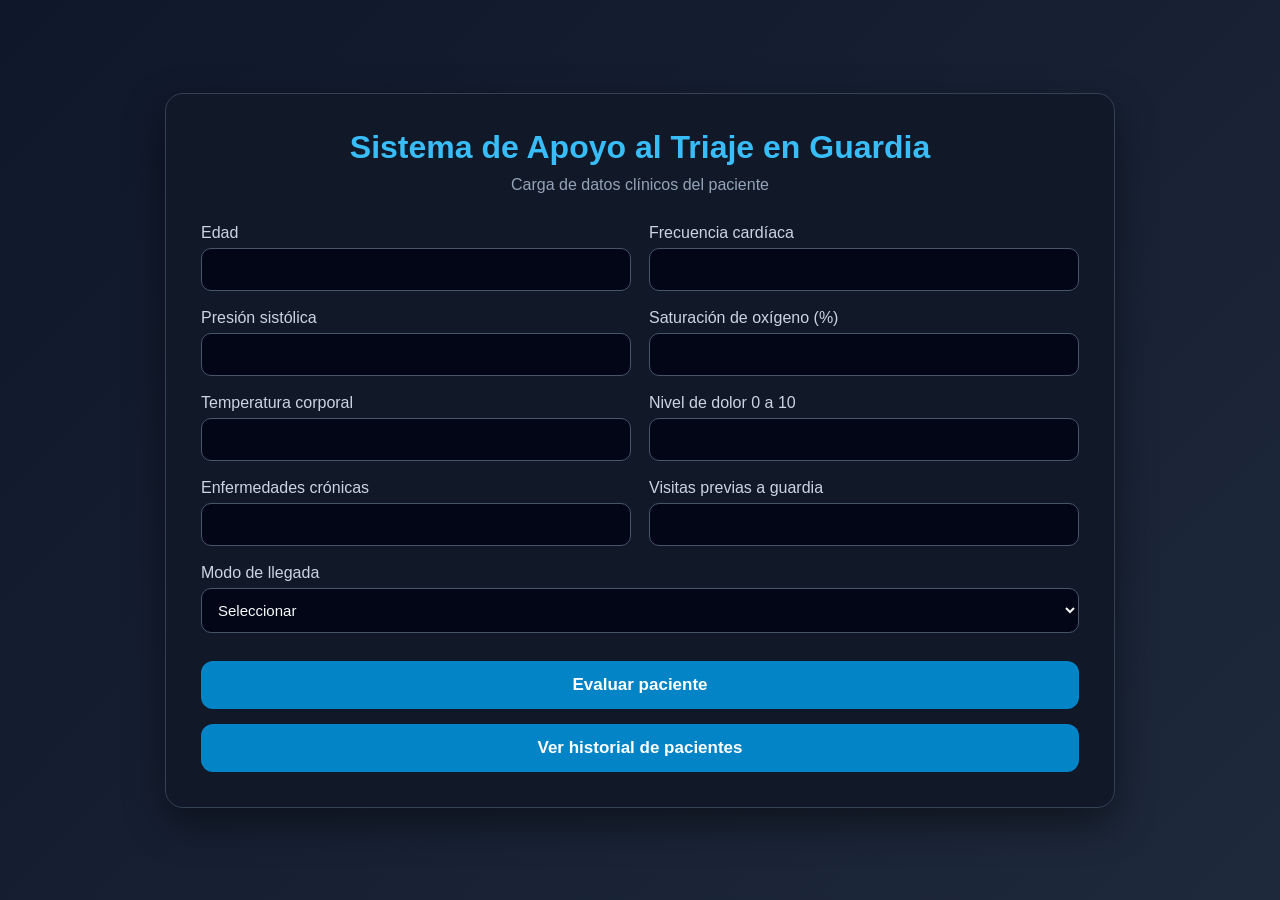
<file: templates/index.html>
<!DOCTYPE html>
<html lang="es">

<head>
    <meta charset="UTF-8">
    <title>Sistema de Apoyo al Triaje en Guardia</title>
    <link rel="stylesheet" href="/static/styles.css">
</head>

<body>

    <div class="container">
        <div class="card">
            <h1>Sistema de Apoyo al Triaje en Guardia</h1>
            <p class="subtitle">Carga de datos clínicos del paciente</p>

            <form action="/resultado" method="post">

                <div class="grid">
                    <div class="field">
                        <label>Edad</label>
                        <input type="number" name="edad" required>
                    </div>

                    <div class="field">
                        <label>Frecuencia cardíaca</label>
                        <input type="number" name="frecuencia_cardiaca" required>
                    </div>

                    <div class="field">
                        <label>Presión sistólica</label>
                        <input type="number" name="presion_sistolica" required>
                    </div>

                    <div class="field">
                        <label>Saturación de oxígeno (%)</label>
                        <input type="number" name="saturacion_oxigeno" required>
                    </div>

                    <div class="field">
                        <label>Temperatura corporal</label>
                        <input type="number" step="0.1" name="temperatura" required>
                    </div>

                    <div class="field">
                        <label>Nivel de dolor 0 a 10</label>
                        <input type="number" min="0" max="10" name="nivel_dolor" required>
                    </div>

                    <div class="field">
                        <label>Enfermedades crónicas</label>
                        <input type="number" min="0" name="cantidad_enfermedades_cronicas" required>
                    </div>

                    <div class="field">
                        <label>Visitas previas a guardia</label>
                        <input type="number" min="0" name="visitas_previas_guardia" required>
                    </div>

                    <div class="field full">
                        <label>Modo de llegada</label>
                        <select name="modo_llegada" required>
                            <option value="">Seleccionar</option>
                            <option value="walk-in">Por sus propios medios</option>
                            <option value="wheelchair">Silla de ruedas</option>
                            <option value="ambulance">Ambulancia</option>
                        </select>
                    </div>
                </div>

                <button type="submit">Evaluar paciente</button>
            </form>

            <!-- BOTONES CORREGIDOS -->
            <a href="/historial" class="back-button">Ver historial de pacientes</a>

        </div>
    </div>

</body>

</html>
</file>
<file: static/styles.css>
* {
    box-sizing: border-box;
    margin: 0;
    padding: 0;
}

body {
    min-height: 100vh;
    font-family: Arial, sans-serif;
    background: linear-gradient(135deg, #0f172a, #1e293b);
    color: #e5e7eb;
    display: flex;
    justify-content: center;
    align-items: center;
    padding: 30px;
}

.container {
    width: 100%;
    max-width: 950px;
}

.card {
    background: #111827;
    padding: 35px;
    border-radius: 18px;
    box-shadow: 0 15px 40px rgba(0,0,0,0.45);
    border: 1px solid #334155;
}

h1 {
    text-align: center;
    margin-bottom: 10px;
    color: #38bdf8;
}

.subtitle {
    text-align: center;
    color: #94a3b8;
    margin-bottom: 30px;
}

.grid {
    display: grid;
    grid-template-columns: repeat(2, 1fr);
    gap: 18px;
}

.field {
    display: flex;
    flex-direction: column;
}

.field.full {
    grid-column: span 2;
}

label {
    margin-bottom: 6px;
    color: #cbd5e1;
}

input,
select {
    padding: 12px;
    border-radius: 10px;
    border: 1px solid #475569;
    background: #020617;
    color: #f8fafc;
    font-size: 15px;
}

button,
.back-button {
    width: 100%;
    display: block;
    margin-top: 28px;
    padding: 14px;
    border-radius: 12px;
    border: none;
    background: #0284c7;
    color: white;
    font-size: 17px;
    font-weight: bold;
    cursor: pointer;
    text-align: center;
    text-decoration: none;
}

button:hover,
.back-button:hover {
    background: #0369a1;
}

.result-box {
    background: #020617;
    border: 1px solid #334155;
    padding: 25px;
    border-radius: 15px;
    text-align: center;
    margin: 25px 0;
}

.result-box h2 {
    font-size: 32px;
    color: #facc15;
}

.priority {
    font-size: 20px;
    margin: 10px 0;
    color: #38bdf8;
}

h3 {
    margin-top: 25px;
    margin-bottom: 12px;
    color: #38bdf8;
}

ul {
    padding-left: 25px;
}

li {
    margin-bottom: 8px;
}

.data-box {
    background: #1e293b;
    padding: 18px;
    border-radius: 12px;
    line-height: 1.7;
}

.warning {
    margin-top: 25px;
    padding: 15px;
    background: #7f1d1d;
    color: #fee2e2;
    border-radius: 10px;
    text-align: center;
}

@media (max-width: 700px) {
    .grid {
        grid-template-columns: 1fr;
    }

    .field.full {
        grid-column: span 1;
    }

    .card {
        padding: 22px;
    }
}

/* Botones */
.back-button {
    margin-top: 15px;
}

/* Colores de prioridad */
.critico { color: #ff1a1a; font-weight: bold; }
.alto { color: #ff9800; font-weight: bold; }
.medio { color: #ffd54f; font-weight: bold; }
.bajo { color: #4caf50; font-weight: bold; }

/* Borde lateral de tarjeta por prioridad */
.card-critico { border-left: 8px solid #ff1a1a !important; }
.card-alto { border-left: 8px solid #ff9800 !important; }
.card-medio { border-left: 8px solid #ffd54f !important; }
.card-bajo { border-left: 8px solid #4caf50 !important; }
</file>
